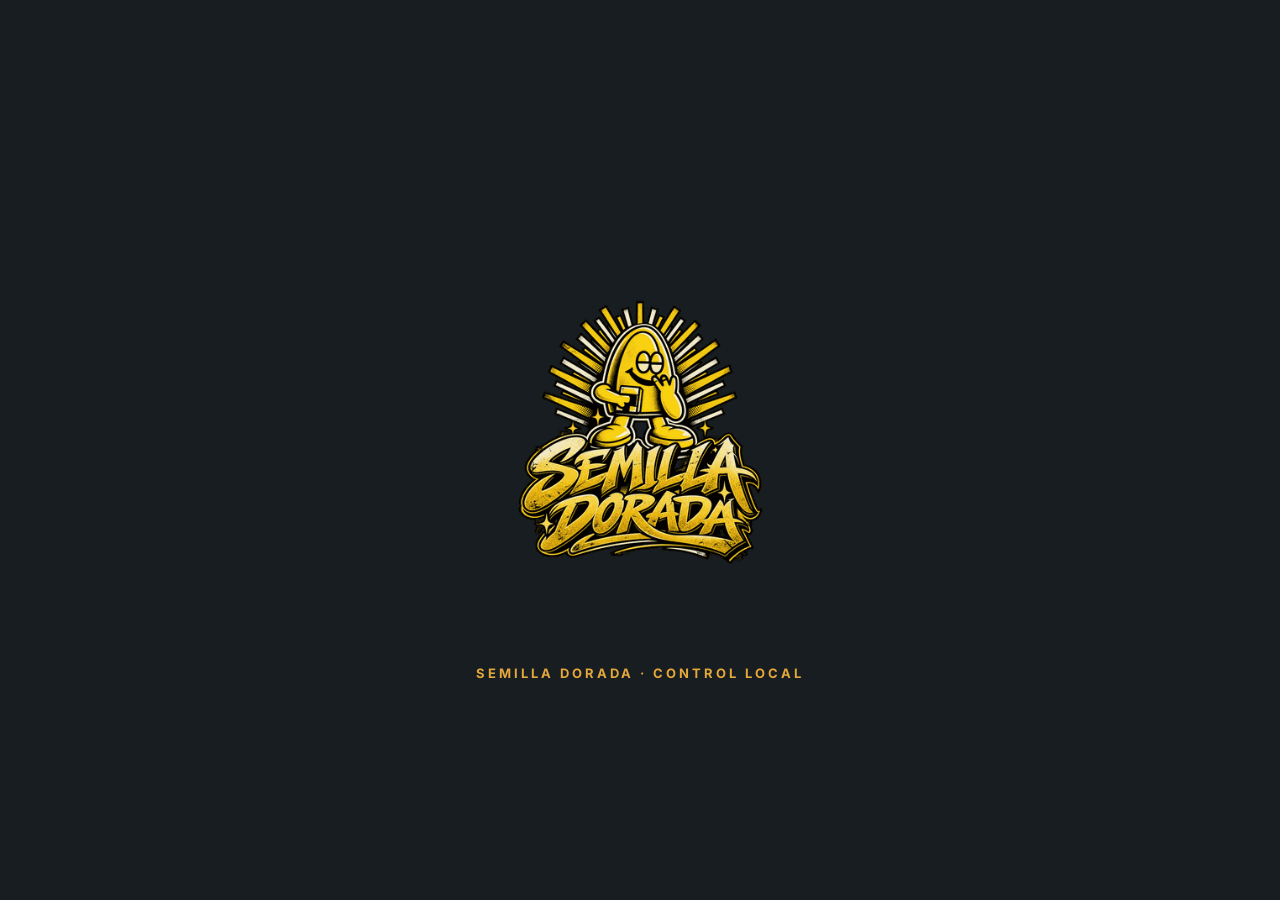
<file: index.html>
<!doctype html>
<html lang="es">
<head>
  <meta charset="utf-8">
  <meta name="viewport" content="width=device-width,initial-scale=1,viewport-fit=cover">
  <meta name="theme-color" content="#171d20">
  <meta http-equiv="Content-Security-Policy" content="default-src 'self'; script-src 'self'; style-src 'self'; style-src-attr 'none'; img-src 'self' data: blob:; font-src 'self'; connect-src 'self'; manifest-src 'self'; worker-src 'self'; object-src 'none'; base-uri 'self'; form-action 'self'">
  <meta name="description" content="Semilla Dorada: aplicación local preparada para trabajar sin conexión">
  <title>Semilla Dorada · Control local</title>
  <link rel="manifest" href="./manifest.json">
  <link rel="icon" href="./images/icon-maskable-512.png" type="image/png">
  <link rel="apple-touch-icon" href="./images/icon-maskable-512.png">
  <link rel="stylesheet" href="./css/styles.css">
  <link rel="stylesheet" href="./css/layout.css">
  <link rel="stylesheet" href="./css/forms.css">
  <link rel="stylesheet" href="./css/logistics-control.css">
</head>
<body>
  <section id="splash" class="screen splash" aria-label="Presentación Semilla Dorada">
    <img src="./images/icon-maskable-512.png" alt="Logo oficial de Semilla Dorada" class="splash-logo">
    <p class="splash-caption">SEMILLA DORADA · CONTROL LOCAL</p>
  </section>

  <section id="login-screen" class="screen login-screen" hidden>
    <div class="login-card">
      <img src="./images/logo-semilla-dorada.png" alt="Semilla Dorada" class="login-logo">
      <p class="eyebrow">ACCESO AL VENDEDOR</p>
      <h1>Bienvenido</h1>
      <p class="login-subtitle">Ingresa tus datos para continuar.</p>
      <form id="login-form" autocomplete="on">
        <label for="username">Nombre de usuario</label>
        <input id="username" name="username" autocomplete="username" required maxlength="80" placeholder="Ej. vendedor1">
        <label for="password">Contraseña</label>
        <input id="password" name="password" type="password" autocomplete="current-password" required maxlength="128" placeholder="Escribe tu contraseña">
        <button type="submit" id="login-button">Ingresar</button>
        <p id="login-error" class="login-error" role="alert" hidden>El nombre de usuario o la contraseña no son correctos.</p>
      </form>
      <p class="login-footnote">Acceso individual · Datos locales protegidos en este dispositivo · Sin sincronización automática.</p>
    </div>
  </section>

  <div id="app-shell" hidden>
    <header>
      <div class="header-logo"><img src="./images/logo-semilla-dorada.png" alt=""></div>
      <div class="brand">
        <b>SEMILLA DORADA</b>
        <small>CONTROL DE VENTAS · <span id="seller-name">vendedor</span></small>
      </div>
    </header>

    <nav id="main-nav" class="nav-menu" aria-label="Navegación principal">
      <div class="nav-heading">OPERACIONES</div>
      <button type="button" data-screen="home" class="nav-button active"><span class="nav-icon" data-lucide="layout-dashboard" aria-hidden="true"></span><span class="nav-label">Inicio</span></button>
      <button type="button" data-screen="sale" class="nav-button"><span class="nav-icon" data-lucide="receipt-text" aria-hidden="true"></span><span class="nav-label">Ventas a crédito</span></button>
      <button type="button" data-screen="cash-sale" class="nav-button"><span class="nav-icon" data-lucide="banknote" aria-hidden="true"></span><span class="nav-label">Ventas en efectivo</span></button>
      <button type="button" data-screen="stores" class="nav-button"><span class="nav-icon" data-lucide="store" aria-hidden="true"></span><span class="nav-label">Tiendas</span></button>
      <button type="button" data-screen="prices" class="nav-button"><span class="nav-icon" data-lucide="tags" aria-hidden="true"></span><span class="nav-label">Lista de precios</span></button>
      <button type="button" data-screen="history" class="nav-button"><span class="nav-icon" data-lucide="clipboard-list" aria-hidden="true"></span><span class="nav-label">Historial de ventas</span></button>
      <button type="button" data-screen="sales-archives" class="nav-button"><span class="nav-icon" data-lucide="archive" aria-hidden="true"></span><span class="nav-label">Ventas archivadas</span></button>
      <button type="button" data-screen="entries" class="nav-button"><span class="nav-icon" data-lucide="package-plus" aria-hidden="true"></span><span class="nav-label">Entrada de mercancía</span></button>
      <button type="button" data-screen="entry-history" class="nav-button"><span class="nav-icon" data-lucide="history" aria-hidden="true"></span><span class="nav-label">Historial de entradas</span></button>
      <button type="button" data-screen="commission" class="nav-button"><span class="nav-icon" data-lucide="calculator" aria-hidden="true"></span><span class="nav-label">Comisiones</span></button>
      <div class="nav-footnote"><span class="connection-dot"></span> SISTEMA LOCAL</div>
    </nav>

    <main id="screen-container">
      <p id="screen-loading" class="muted">Cargando aplicación…</p>
    </main>
    <button type="button" id="logout" class="logout-button" hidden>Cerrar sesión</button>
    <footer>Semilla Dorada · Control local</footer>
  </div>

  <script src="./js/loader.js"></script>
  <script src="./js/pwa.js"></script>



</body>
</html>
</file>
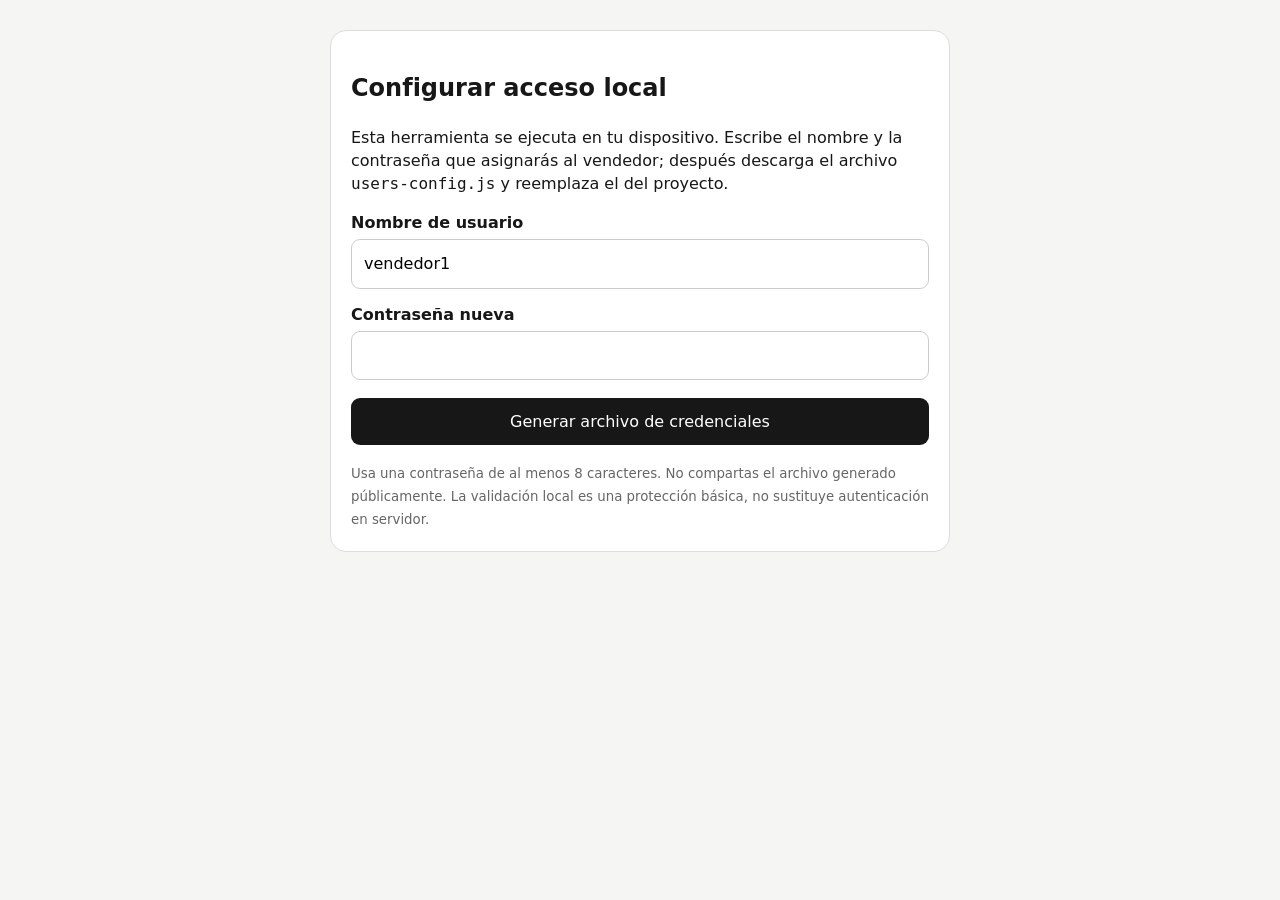
<file: herramientas/configurar-acceso.html>
<!doctype html>
<html lang="es"><head><meta charset="utf-8"><meta name="viewport" content="width=device-width,initial-scale=1">
<title>Configurar acceso local · Semilla Dorada</title>
<style>body{font:16px/1.45 system-ui,sans-serif;max-width:620px;margin:30px auto;padding:0 16px;color:#171717;background:#f5f5f3}section{background:white;border:1px solid #ddd;border-radius:16px;padding:20px}label{display:block;margin:14px 0 5px;font-weight:650}input{width:100%;box-sizing:border-box;padding:12px;border:1px solid #ccc;border-radius:9px;font:inherit}button{margin-top:18px;padding:12px;width:100%;background:#171717;color:white;border:0;border-radius:9px;font:inherit}small{color:#666}pre{white-space:pre-wrap;word-break:break-word;background:#eee;padding:12px;border-radius:8px}</style></head>
<body><section><h1>Configurar acceso local</h1><p>Esta herramienta se ejecuta en tu dispositivo. Escribe el nombre y la contraseña que asignarás al vendedor; después descarga el archivo <code>users-config.js</code> y reemplaza el del proyecto.</p>
<label for="username">Nombre de usuario</label><input id="username" maxlength="80" value="vendedor1" autocomplete="off">
<label for="password">Contraseña nueva</label><input id="password" type="password" minlength="8" maxlength="128" autocomplete="new-password">
<button id="generate">Generar archivo de credenciales</button><p id="status" role="status"></p><small>Usa una contraseña de al menos 8 caracteres. No compartas el archivo generado públicamente. La validación local es una protección básica, no sustituye autenticación en servidor.</small></section>
<script>
const enc=new TextEncoder();
function hex(b){return Array.from(new Uint8Array(b),x=>x.toString(16).padStart(2,"0")).join("")}
document.getElementById("generate").addEventListener("click",async()=>{
 const username=document.getElementById("username").value.trim(),password=document.getElementById("password").value,status=document.getElementById("status");
 if(!username||password.length<8){status.textContent="Escribe un usuario y una contraseña de al menos 8 caracteres.";return}
 try{
  const salt=crypto.getRandomValues(new Uint8Array(16)),iterations=180000;
  const key=await crypto.subtle.importKey("raw",enc.encode(password),"PBKDF2",false,["deriveBits"]);
  const bits=await crypto.subtle.deriveBits({name:"PBKDF2",salt,iterations,hash:"SHA-256"},key,256);
  const config=`// Credencial local generada para Semilla Dorada. Proteccion basica, no autenticacion robusta.\nwindow.SD_USERS = [{ username: ${JSON.stringify(username)}, salt: "${hex(salt)}", hash: "${hex(bits)}", iterations: ${iterations} }];\n`;
  const a=document.createElement("a");a.href=URL.createObjectURL(new Blob([config],{type:"text/javascript;charset=utf-8"}));a.download="users-config.js";a.click();setTimeout(()=>URL.revokeObjectURL(a.href),1000);
  status.textContent="Archivo users-config.js generado. Reemplaza el archivo del proyecto y vuelve a publicar.";
 }catch(e){status.textContent="Este navegador no permite generar el hash. Abre esta herramienta desde Chrome o Edge actualizado."}
});
</script></body></html>
</file>
<file: css/styles.css>
*{box-sizing:border-box}
:root{color-scheme:light;--ink:#171717;--muted:#686868;--line:#e5e5e5;--paper:#f5f5f3;--white:#fff;--gold:#f3c91d;--gold-dark:#b38b00;--red:#a7332a}
[hidden]{display:none!important}
body{margin:0;background:var(--paper);color:var(--ink);font:16px/1.45 system-ui,-apple-system,BlinkMacSystemFont,"Segoe UI",sans-serif}
.screen{min-height:100svh;min-height:100dvh}
.splash{display:flex;flex-direction:column;align-items:center;justify-content:center;background:#171717;color:#fff;padding:24px;animation:appear .35s ease-out}
.splash-logo{width:min(78vw,430px);max-height:62vh;object-fit:contain}
.splash-caption{font-size:13px;font-weight:850;letter-spacing:3px;color:#f3c91d;margin:16px 0 0}
.login-screen{display:flex;align-items:center;justify-content:center;padding:22px;background:radial-gradient(ellipse at top,#fff 0%,#f5f5f3 72%)}
.login-card{width:min(100%,420px);background:#fff;border:1px solid var(--line);border-radius:22px;padding:26px;box-shadow:0 12px 38px #0000000c}
.login-logo{display:block;width:130px;height:130px;object-fit:contain;margin:0 auto 12px}
.eyebrow{text-align:center;font-size:11px;font-weight:850;letter-spacing:1.7px;color:#766000;margin:0 0 7px}
.login-card h1{text-align:center;font-size:30px;line-height:1.1;margin:0}
.login-subtitle{text-align:center;color:var(--muted);margin:9px 0 22px}
label{display:block;font-weight:650;font-size:14px;margin:13px 0 6px}
input,select{display:block;width:100%;min-height:48px;border:1px solid #cfcfcf;border-radius:10px;padding:11px 12px;font:inherit;background:#fff;color:var(--ink)}
button{
  width:100%;
  min-height:48px;
  border:0;
  border-radius:10px;
  background: var(--ink);
  color:#fff;
  font:inherit;
  font-weight:750;
  padding:12px;
  margin-top:16px;
  cursor:pointer
}
button:focus-visible,input:focus-visible,select:focus-visible{outline:3px solid #b38b00;outline-offset:2px}
.login-error{color:#8b211c;background:#fff0ee;border:1px solid #e7c4c0;border-radius:9px;padding:10px 12px;font-size:13px}
.login-footnote{text-align:center;color:#777;font-size:11px;margin:18px 0 0}
header{display:flex;align-items:center;gap:10px;padding:12px max(16px,env(safe-area-inset-left));background:#171717;color:#fff;position:sticky;top:0;z-index:2}
.header-logo{
  width:44px;
  height:44px;
  flex:0 0 44px;
  background:#fff;
  border-radius:9px;
  overflow:hidden;
  display:grid;
  place-items:center}
.header-logo img{width:100%;height:100%;object-fit:contain}
.brand{display:flex;flex-direction:column;min-width:0}.brand small{color:#d0d0d0;font-size:12px}
.status{margin-left:auto;font-size:11px;border:1px solid #777;border-radius:20px;padding:5px 8px;white-space:nowrap}
main{max-width:680px;margin:auto;padding:16px}
.hero{padding:22px 4px 16px}.hero small{font-weight:800;letter-spacing:1.5px;color:#555}.hero h1{font-size:clamp(28px,7vw,40px);line-height:1.1;margin:8px 0}.hero p,.muted{color:var(--muted)}
.stats{display:grid;grid-template-columns:1fr 1fr;gap:10px;margin-bottom:14px}.stats article,.card{background:var(--white);border:1px solid var(--line);border-radius:16px;padding:16px}
.stats small{display:block;color:var(--muted);font-size:12px}.stats strong{display:block;font-size:clamp(20px,5vw,27px);margin-top:6px;overflow-wrap:anywhere}
.card{margin:12px 0}.card h2{font-size:19px;margin:0 0 8px}.card p{margin:8px 0 14px}.muted{font-size:13px}
.secondary{width:auto;min-height:40px;margin: 10px;padding:8px 10px;background:#e9e9e7;color:#171717;font-size:13px}
.danger{background:#fff;color:#8b211c;border:1px solid #d6b4b1}
.line{display:flex;justify-content:space-between;align-items:center;gap:10px;margin-bottom:12px}.line h2{margin:0}
.sale{display:flex;justify-content:space-between;align-items:center;gap:12px;padding:12px 0;border-bottom:1px solid var(--line)}.sale:last-child{border-bottom:0}
.sale div{min-width:0}.sale b,.sale small{display:block;overflow-wrap:anywhere}.sale small{font-size:12px;color:var(--muted);margin-top:3px}.sale>strong{white-space:nowrap}
.notice{background:#efefec;padding:11px;border-radius:9px;font-size:13px}.warning{background:#fff3df;border-left:4px solid #9a6518;padding:10px 12px;border-radius:4px;font-size:13px}
.logout-button{
  background:#fff;
  color:#333;
  border:1px solid #ccc;
  margin:8px 0 24px
}
footer{text-align:center;color:#777;font-size:12px;padding:18px 12px 30px}
@keyframes appear{from{opacity:.5;transform:scale(.985)}to{opacity:1;transform:scale(1)}}
@media(max-width:370px){.login-card{padding:20px}.login-logo{width:110px;height:110px}header{gap:8px;padding:10px}.status{font-size:10px;padding:4px 6px}.stats{gap:7px}.stats article{padding:12px}.card{padding:13px}.line{align-items:flex-start;flex-direction:column}.secondary{width:100%}}
@media(prefers-reduced-motion:reduce){*,*::before,*::after{animation-duration:.01ms!important;transition-duration:.01ms!important}}
textarea{display:block;width:100%;min-height:86px;border:1px solid #cfcfcf;border-radius:10px;padding:11px 12px;font:inherit;background:#fff;color:var(--ink);resize:vertical}
.nav-menu{display:grid;grid-template-columns:repeat(4,minmax(0,1fr));gap:6px;max-width:720px;margin:12px auto 0;padding:0 12px}
.nav-button{margin:0;min-height:42px;padding:8px 5px;border:1px solid #ddd;background:#fff;color:#333;font-size:12px}
.nav-button.active{background:red;color:#fff;border-color:red}
.menu-grid{display:grid;grid-template-columns:1fr;gap:10px;margin:12px 0}
.menu-card{display:grid;grid-template-columns:48px 1fr;grid-template-rows:auto auto;column-gap:12px;text-align:left;align-items:center;margin:0;background:#fff;color:#171717;border:1px solid var(--line);box-shadow:0 3px 12px #00000006}
.menu-icon{grid-row:1/3;display:grid;place-items:center;width:44px;height:44px;border-radius:12px;background:#f2f3ef;font-size:23px}
.menu-card b{font-size:16px}.menu-card small{color:var(--muted);font-size:12px;font-weight:400}
.product-table-wrap{overflow-x:auto;margin:8px 0 16px}
.product-table{width:100%;border-collapse:collapse;table-layout:fixed;font-size:14px}
.product-table th{text-align:left;color:#555;font-size:12px;padding:9px 5px;border-bottom:2px solid #ddd}
.product-table th:nth-child(1){width:38%}.product-table th:nth-child(2){width:24%}.product-table th:nth-child(3){width:38%;text-align:right}
.product-table td{padding:8px 5px;border-bottom:1px solid #ececea;vertical-align:middle;overflow-wrap:anywhere}
.product-table td:last-child{text-align:right;white-space:nowrap;font-weight:700;font-size:13px}
.quantity-input{min-height:40px;padding:6px 8px;text-align:center;border-radius:8px;font-size:16px}
.total-box{background:#f1f3ee;border:1px solid #e0e4dc;border-radius:14px;padding:15px;margin:16px 0}
.total-box>div{display:flex;justify-content:space-between;align-items:center;gap:12px}.total-box span{color:#52634d}.total-box strong{font-size:19px}.total-box .grand-total{border-top:1px solid #d7ddcf;margin-top:12px;padding-top:12px}.grand-total strong{font-size:24px}
.date-line{margin:18px 0 14px;padding:10px 0;border-bottom:1px solid var(--line);font-size:13px}
.store-row{padding:13px 0;border-bottom:1px solid var(--line);display:flex;align-items:flex-start;justify-content:space-between;gap:10px}.store-row:last-child{border-bottom:0}.store-row>div:first-child{min-width:0}.store-row b,.store-row small{display:block;overflow-wrap:anywhere}.store-row small{font-size:12px;color:var(--muted);margin-top:5px}.row-actions{display:flex;flex-direction:column;gap:5px;min-width:84px}.row-actions button{margin:0;min-height:36px;padding:6px 8px;font-size:12px}.small-button{width:auto!important}.prices-list{display:grid;gap:0}.price-row{display:grid;grid-template-columns:minmax(0,1fr) minmax(130px,45%);gap:12px;align-items:center;padding:11px 0;border-bottom:1px solid var(--line)}.price-row label{margin:0;font-size:15px}.price-input-wrap{display:flex;align-items:center;gap:5px}.price-input-wrap span{color:var(--muted)}.price-input-wrap input{min-height:42px;padding:8px;text-align:right}.history-detail{padding:0 0 12px;border-bottom:1px solid var(--line);margin-top:-3px!important}
@media(min-width:560px){.menu-grid{grid-template-columns:repeat(2,minmax(0,1fr))}.menu-card{min-height:100px}}
@media(max-width:380px){.nav-menu{gap:4px;padding:0 7px}.nav-button{font-size:11px;padding:6px 2px}.product-table{font-size:12px}.product-table th:nth-child(1){width:34%}.product-table th:nth-child(2){width:25%}.product-table th:nth-child(3){width:41%}.product-table td:last-child{font-size:12px}.price-row{grid-template-columns:minmax(0,1fr) minmax(112px,48%);gap:7px}.store-row{flex-direction:column}.row-actions{flex-direction:row;width:100%}.row-actions button{flex:1}}

/* Separar los botones de la nota de venta */
/* Separación y distribución de los botones de la nota de venta */
#sale-form  {
  display: flex;
  flex-direction: column;
  gap: 12px;
}

/* Botón de guardar nota */
#sale-form button[type="submit"] {
  background-color: #218838;
  color: #fff;
  margin: 0;
  padding: 12px 18px;
  border: none;
  border-radius: 8px;
  font-weight: 600;
  cursor: pointer;
  transition: background-color 0.2s ease, transform 0.2s ease;
}

/* Efecto al pasar el cursor */
#sale-form button[type="submit"]:hover {
  background-color: #19692c;
}

/* Botón cancelar */
#cancel-sale {
  background-color: #dc3545;
  color: #fff;
  margin: 0;
  padding: 12px 18px;
  border: none;
  border-radius: 8px;
  font-weight: 600;
  cursor: pointer;
  transition: background-color 0.2s ease, transform 0.2s ease;
}

#cancel-sale:hover {
  background-color: #b02a37;
}

/* Efecto al presionar */
#sale-form button:active,
#cancel-sale:active {
  transform: scale(0.98);
}
/* Separar los botones de la nota de venta en efectivo */
#cash-sale-form{
  display: flex;
  flex-direction: column;
  gap: 12px;
}

#cash-sale-form button[type="submit"] {
  background-color: #218838;
  color: #fff;
  margin: 0;
  padding: 12px 18px;
  border: none;
  border-radius: 8px;
  font-weight: 600;
  cursor: pointer;
  transition: background-color 0.2s ease, transform 0.2s ease;
}
#cash-sale-form button[type="submit"]:hover {
  background-color: #19692c;
}
#cash-cancel-sale {
  background-color: #dc3545;
  color: #fff;
  margin: 0;
  padding: 12px 18px;
  border: none;
  border-radius: 8px;
  font-weight: 600;
  cursor: pointer;
  transition: background-color 0.2s ease, transform 0.2s ease;
}
#cash-cancel-sale:hover{
  background-color: #b02a37;
}
/* Efecto al presionar */
#cash-sale-form button:active,
#cash-cancel-sale:active {
  transform: scale(0.98);
}
/* Separar los botones de la nota de entrega de mercancia */
#entry-form{
  display: flex;
  flex-direction: column;
  gap: 12px;
}

#entry-form button[type="submit"] {
  background-color: #218838;
  color: #fff;
  margin: 0;
  padding: 12px 18px;
  border: none;
  border-radius: 8px;
  font-weight: 600;
  cursor: pointer;
  transition: background-color 0.2s ease, transform 0.2s ease;
}
#entry-form button[type="submit"]:hover {
  background-color: #19692c;
}
#entry-clear {
  background-color: #dc3545;
  color: #fff;
  margin: 0;
  padding: 12px 18px;
  border: none;
  border-radius: 8px;
  font-weight: 600;
  cursor: pointer;
  transition: background-color 0.2s ease, transform 0.2s ease;
}
#entry-clear:hover{
  background-color: #b02a37;
}
/* Efecto al presionar */
#entry-form button:active,
#entry-clear:active {
  transform: scale(0.98);
}

/* =========================================================
   RESPONSIVE BASE — Semilla Dorada
   Se conserva el tema base; Logistics Control lo tematiza.
   ========================================================= */
html { -webkit-text-size-adjust: 100%; text-size-adjust: 100%; }
body { min-width: 320px; overflow-x: hidden; }
img, svg, video, canvas { max-width: 100%; }
input, select, textarea, button { max-width: 100%; }
input, select, textarea { min-width: 0; }
button { overflow-wrap: anywhere; }
main, header, footer, section, article, form { min-width: 0; }
.card, .stats article, .menu-card { min-width: 0; }
.card, .stats article { overflow-wrap: anywhere; }
.product-table-wrap { max-width: 100%; overflow-x: auto; overscroll-behavior-inline: contain; -webkit-overflow-scrolling: touch; }
.product-table { min-width: 420px; }
.price-row { min-width: 0; }
.price-row > *, .price-input-wrap > * { min-width: 0; }
.total-box > div { min-width: 0; }
.total-box strong { overflow-wrap: anywhere; }
.sale, .store-row, .home-recent-sale { min-width: 0; }
.sale > strong, .home-recent-total { flex: 0 0 auto; }
#sale-form, #cash-sale-form, #entry-form { min-width: 0; }
#sale-form > *, #cash-sale-form > *, #entry-form > * { min-width: 0; }

@media (max-width: 560px) {
  .login-screen { padding: max(14px, env(safe-area-inset-top)) 14px max(14px, env(safe-area-inset-bottom)); }
  .login-card { width: 100%; max-width: 420px; padding: clamp(18px, 5vw, 26px); }
  .login-card h1 { font-size: clamp(25px, 7vw, 30px); }
  .login-logo { width: clamp(96px, 27vw, 125px); height: auto; aspect-ratio: 1; }
  header { min-width: 0; }
  .brand { flex: 1 1 auto; }
  .brand b, .brand strong { overflow-wrap: anywhere; }
  .status { flex: 0 0 auto; }
  main { width: 100%; padding: 12px; }
  .stats { grid-template-columns: repeat(2, minmax(0, 1fr)); }
  .stats article { padding: 12px; }
  .stats strong { font-size: clamp(18px, 6vw, 25px); }
  .card { padding: 13px; }
  .line { flex-wrap: wrap; }
  .sale { align-items: flex-start; }
  .price-row { grid-template-columns: minmax(0, 1fr) minmax(100px, 42%); gap: 8px; }
  .cash-other-fields { grid-template-columns: minmax(0, 1fr); }
  .backup-actions { flex-direction: column; }
  .backup-actions button { width: 100%; }
  .app-banner { left: 8px; right: 8px; padding: 10px; gap: 8px; }
}

@media (max-width: 380px) {
  .stats { grid-template-columns: minmax(0, 1fr); }
  .status { max-width: 112px; overflow: hidden; text-overflow: ellipsis; }
  .product-table { min-width: 390px; }
  .price-row { grid-template-columns: minmax(0, 1fr) minmax(92px, 40%); }
  .row-actions { min-width: 0; }
}

@media (orientation: landscape) and (max-height: 500px) {
  .login-screen { align-items: flex-start; }
  .login-card { margin: 8px auto; }
  .splash-logo { max-height: 48vh; }
}

/* PERMISOS DE TIENDA */
.store-permissions {
  display: grid;
  gap: 12px;
  margin: 20px 0;
}

.permission-item {
  position: relative;
  display: flex;
  align-items: center;
  justify-content: space-between;
  gap: 18px;
  min-height: 76px;
  padding: 15px 18px;
  border: 1px solid var(--border);
  border-radius: 12px;
  background: var(--surface);
  cursor: pointer;
  transition: border-color .2s ease, background .2s ease;
}

.permission-item:hover {
  border-color: var(--accent);
}

.permission-info {
  display: flex;
  flex-direction: column;
  gap: 5px;
  flex: 1;
}

.permission-info strong {
  color: var(--text);
  font-size: 14px;
  font-weight: 700;
}

.permission-info small {
  color: var(--muted);
  font-size: 12px;
  line-height: 1.5;
}

/* Ocultar checkbox nativo */
.permission-switch {
  position: absolute;
  opacity: 0;
  width: 1px;
  height: 1px;
}

/* Interruptor */
.permission-slider {
  position: relative;
  flex: 0 0 46px;
  width: 46px;
  height: 26px;
  border-radius: 30px;
  background: #687477;
  transition: background .2s ease;
}

.permission-slider::before {
  content: "";
  position: absolute;
  top: 3px;
  left: 3px;
  width: 20px;
  height: 20px;
  border-radius: 50%;
  background: #fff;
  transition: transform .2s ease;
  box-shadow: 0 1px 3px rgba(0,0,0,.2);
}

/* Activado */
.permission-switch:checked + .permission-slider {
  background: var(--accent);
}

.permission-switch:checked + .permission-slider::before {
  transform: translateX(20px);
}

/* Accesibilidad */
.permission-switch:focus-visible + .permission-slider {
  outline: 2px solid var(--accent);
  outline-offset: 4px;
}

.permission-switch:disabled + .permission-slider {
  opacity: .5;
  cursor: not-allowed;
}

@media (max-width: 480px) {
  .permission-item {
    padding: 13px;
    min-height: 72px;
  }

  .permission-info small {
    max-width: 230px;
  }
}
</file>
<file: css/layout.css>
/* Navegación compartida y disposición general de las pantallas. */
#app-shell.home-active #main-nav { display: none; }
#screen-container { max-width: 680px; margin: auto; padding: 16px; }
#screen-container > .view-screen { display: block; }
#screen-container > .view-screen[hidden] { display: none !important; }
footer { max-width: 680px; margin: 0 auto; padding: 16px; text-align: center; color: #686868; font-size: 12px; }
</file>
<file: css/forms.css>
/* Mejoras específicas para captura de cantidades y formularios. */
.quantity-input { text-align: center; padding-left: 0; padding-right: 0; }

#entry-product-rows input { width: 88px; max-width: 100%; }
#commission-product-rows td:not(:first-child) { text-align: center; }
#entries-list .sale { margin: 12px 0; }

/* Diseño compacto y legible para el cierre de comisiones */
#screen-commission .commission-table {
  width: 100%;
  border-collapse: collapse;
  table-layout: auto;
}

#screen-commission .commission-table th,
#screen-commission .commission-table td {
  padding: 8px 5px;
  font-size: 12px;
  vertical-align: middle;
  overflow-wrap: normal;
  word-break: normal;
}

#screen-commission .commission-table th {
  text-align: left;
  white-space: normal;
}

#screen-commission .commission-table td:nth-child(7) {
  white-space: nowrap;
  min-width: 90px;
}

#screen-commission .commission-table td:nth-child(8) {
  min-width: 170px;
}

#screen-commission .commission-table input {
  width: 100%;
  min-width: 0;
  box-sizing: border-box;
  padding: 7px 5px;
  font-size: 12px;
}

/* Celular y tablet: cada producto se presenta como tarjeta */
@media (max-width: 700px) {
  #screen-container {
    padding: 8px;
  }

  #screen-commission .card {
    padding: 12px;
  }

  #screen-commission .product-table-wrap {
    overflow: visible;
  }

  #screen-commission .commission-table,
  #screen-commission .commission-table tbody {
    display: block;
    width: 100%;
  }

  #screen-commission .commission-table thead {
    display: none;
  }

  #screen-commission .commission-table tbody tr {
    display: block;
    width: 100%;
    box-sizing: border-box;
    margin-bottom: 12px;
    padding: 10px;
    border: 1px solid #ddd;
    border-radius: 10px;
  }

  #screen-commission .commission-table tbody td {
    display: grid;
    grid-template-columns: minmax(115px, 40%) minmax(0, 1fr);
    gap: 8px;
    align-items: center;
    width: 100%;
    box-sizing: border-box;
    padding: 7px 0;
    border: 0;
    text-align: left !important;
    overflow-wrap: normal;
    word-break: normal;
  }

  #screen-commission .commission-table tbody td:first-child {
    display: block;
    font-weight: 700;
    font-size: 15px;
    padding-bottom: 8px;
    border-bottom: 1px solid #eee;
    margin-bottom: 5px;
  }

  #screen-commission .commission-table tbody td:not(:first-child)::before {
    content: attr(data-label);
    display: block;
    font-size: 11px;
    line-height: 1.3;
    color: #666;
    font-weight: 600;
    overflow-wrap: normal;
    word-break: normal;
  }

  #screen-commission .commission-table td:nth-child(7),
  #screen-commission .commission-table td:nth-child(8) {
    min-width: 0;
    white-space: normal;
  }

  #screen-commission .commission-table input {
    width: 100%;
    min-width: 0;
    max-width: 100%;
    box-sizing: border-box;
  }

  #screen-commission .commission-table td[data-label="Motivo del faltante"] {
    grid-template-columns: 1fr;
  }

  #screen-commission .commission-table td[data-label="Motivo del faltante"] input {
    min-height: 40px;
  }

  #screen-commission .stats {
    grid-template-columns: repeat(2, minmax(0, 1fr));
    gap: 8px;
  }

  #screen-commission .stats article {
    min-width: 0;
    padding: 10px;
  }

  #screen-commission .stats strong {
    overflow-wrap: anywhere;
  }

  #screen-entries .product-table-wrap {
    overflow-x: visible;
  }

  #screen-entries .product-table {
    width: 100%;
  }
}
</file>
<file: css/logistics-control.css>
/* SEMILLA DORADA · LOGISTICS CONTROL
   Tema visual responsive, tipografías e iconografía locales. */
@font-face{font-family:"Roboto Condensed";src:url("../assets/fonts/RobotoCondensed-Regular.woff") format("woff");font-weight:400;font-display:swap}
@font-face{font-family:"Roboto Condensed";src:url("../assets/fonts/RobotoCondensed-Medium.woff") format("woff");font-weight:500;font-display:swap}
@font-face{font-family:"Roboto Condensed";src:url("../assets/fonts/RobotoCondensed-Bold.woff") format("woff");font-weight:700;font-display:swap}
@font-face{font-family:"Inter";src:url("../assets/fonts/Inter-Regular.woff") format("woff");font-weight:400;font-display:swap}
@font-face{font-family:"Inter";src:url("../assets/fonts/Inter-Medium.woff") format("woff");font-weight:500;font-display:swap}
@font-face{font-family:"Inter";src:url("../assets/fonts/Inter-SemiBold.woff") format("woff");font-weight:600;font-display:swap}
@font-face{font-family:"Inter";src:url("../assets/fonts/Inter-Bold.woff") format("woff");font-weight:700;font-display:swap}
:root{
 --ink:#354247;--muted:#9ba7a9;--line:#354247;--paper:#171d20;--white:#252e32;
 --gold:#e5a83a;--gold-dark:#bd8121;--red:#d36c58;
 --lc-bg:#171d20;--lc-panel:#20292d;--lc-panel-2:#283338;--lc-border:#39464b;
 --lc-text:#eef1ec;--lc-muted:#b8c2bf;--lc-accent:#e5a83a;--lc-green:#8eaa8c;
 --font-heading:"Roboto Condensed","Arial Narrow",sans-serif;--font-body:"Inter",system-ui,sans-serif;
}
html{background:var(--lc-bg);scroll-behavior:smooth}
body{background:var(--lc-bg);color:var(--lc-text);font-family:var(--font-body);font-size:14px}
#app-shell:not([hidden]){min-height:100dvh;display:grid;grid-template-columns:248px minmax(0,1fr);grid-template-rows:76px minmax(0,1fr) auto auto;grid-template-areas:"header header" "nav main" "nav logout" "nav footer";background:var(--lc-bg)}
#app-shell>header{grid-area:header;position:sticky;top:0;z-index:30;height:76px;padding:12px 28px;background:#20292d;border-bottom:1px solid var(--lc-border);display:flex;gap:14px}
.header-logo{width:46px;height:46px;border-radius:8px;background:#20292d}
.brand b{font-family:var(--font-heading);font-size:23px;letter-spacing:1.1px;line-height:1;color:#f2f0e7}
.brand small{font-family:var(--font-body);font-size:10px;letter-spacing:1.2px;color:#aab5b2;text-transform:uppercase}
#main-nav{grid-area:nav;position:sticky;top:76px;height:calc(100dvh - 76px);align-self:start;overflow-y:auto;display:flex;flex-direction:column;align-items:stretch;gap:5px;max-width:none;width:auto;margin:0;padding:22px 14px 18px;background:#1c2529;border-right:1px solid var(--lc-border)}
#app-shell.home-active #main-nav{display:flex!important}
.nav-heading{padding:4px 12px 12px;color:#7f8d90;font-size:10px;font-weight:700;letter-spacing:1.5px}
.nav-button{display:flex;align-items:center;justify-content:flex-start;gap:12px;width:100%;min-height:46px;margin:0;padding:9px 12px;border:1px solid transparent;border-radius:7px;background:transparent;color:#bac4c3;font-family:var(--font-body);font-size:12px;font-weight:500;text-align:left;transition:background .18s,border-color .18s,color .18s}
.nav-button:hover{background:#29353a;color:#fff}
.nav-button.active{background:#3a3325;border-color:#5b4a2b;color:#f2bd58}
.nav-icon{display:grid;place-items:center;width:20px;height:20px;flex:0 0 20px}
.nav-icon svg,.menu-icon svg{width:20px;height:20px}
.nav-label{line-height:1.25}
.nav-footnote{margin-top:auto;padding:18px 12px 4px;border-top:1px solid var(--lc-border);color:#8b999b;font-size:9px;font-weight:700;letter-spacing:1.2px}
.connection-dot{display:inline-block;width:7px;height:7px;margin-right:7px;border-radius:50%;background:#8eaa8c;box-shadow:0 0 0 3px #8eaa8c22}
#screen-container{grid-area:main;width:100%;max-width:none;min-width:0;margin:0;padding:30px clamp(20px,3vw,48px) 36px}
#screen-container>.view-screen{max-width:1320px;margin:0 auto}
#app-shell>footer{grid-area:footer;max-width:none;margin:0;padding:14px 28px 18px;text-align:left;border-top:1px solid var(--lc-border);color:#78868a;font-size:10px;letter-spacing:.4px}
#logout{grid-area:logout;justify-self:start;margin:0 28px 16px}
.hero{padding:4px 0 24px}
.hero small,.eyebrow{font-size:10px;font-weight:700;letter-spacing:1.7px;color:var(--lc-accent)}
.hero h1,.card h2,.login-card h1{font-family:var(--font-heading);font-weight:700;letter-spacing:.2px;color:var(--lc-text)}
.hero h1{font-size:clamp(34px,4vw,52px);line-height:1;margin:9px 0 8px}
.hero p,.muted{color:var(--lc-muted)}
.card,.stats article{background:var(--lc-panel);border:1px solid var(--lc-border);border-radius:9px;box-shadow:0 8px 24px #00000012}
.card{padding:20px;margin:14px 0}
.card h2{font-size:23px;margin:0 0 12px}
.stats{gap:14px}
.stats article{padding:18px}
.stats small{color:#9eacab;font-size:11px;text-transform:uppercase;letter-spacing:.7px}
.stats strong{font-family:var(--font-heading);font-size:34px;color:#f2bd58;font-variant-numeric:tabular-nums}
.menu-grid{grid-template-columns:repeat(2,minmax(0,1fr));gap:12px;margin:12px 0 22px}
.menu-card{grid-template-columns:52px minmax(0,1fr);min-height:108px;padding:17px;margin:0;background:var(--lc-panel);color:var(--lc-text);border:1px solid var(--lc-border);border-radius:8px;box-shadow:none;transition:transform .16s,border-color .16s,background .16s}
.menu-card:hover{transform:translateY(-2px);background:#2a363a;border-color:#667477}
.menu-icon{width:46px;height:46px;border-radius:7px;background:#3a3325;color:#e9b34f}
.menu-card b{font-family:var(--font-heading);font-size:20px;font-weight:700;letter-spacing:.2px}
.menu-card small{color:#9eacab;font-size:11px;line-height:1.4}
button{font-family:var(--font-body)}
button:focus-visible,input:focus-visible,select:focus-visible,textarea:focus-visible{outline:3px solid #e5a83a;outline-offset:2px}
input,select,textarea{background:#192226;color:#eef1ec;border-color:#46555a;border-radius:7px}
input::placeholder,textarea::placeholder{color:#7f8d90}
label{color:#cbd2ce}
.secondary{background:#354247;color:#e9efeb;border:1px solid #4b5a5e;border-radius:6px}
.danger{background:#392724;color:#f1b1a3;border-color:#71483f}
.notice{background:#29363a;color:#d8e0db;border:1px solid #435257}
.warning{background:#382f21;color:#f3d29b;border-color:#b17d35}
.total-box{background:#28352f;border:1px solid #526c5c;color:#eff3e9}
.total-box span{color:#a9c2ad}
.product-table th{color:#bdc7c3;border-color:#46545a}
.product-table td{border-color:#354247}
.product-table input{background:#192226}
.sale,.store-row{border-color:#39464b}
.date-line{border-color:#39464b}
.price-row{border-color:#39464b}
.menu-card .menu-icon{grid-row:1/3}
.logout-button{background:#263237;color:#d9e1dc;border-color:#47565a}
.login-screen{background:radial-gradient(ellipse at top,#2d3a3e 0%,#171d20 72%)}
.login-card{background:#222d31;border-color:#405055;color:#eef1ec;border-radius:9px}
.login-card h1{font-size:36px}
.login-subtitle,.login-footnote{color:#aab5b2}
.login-card input{background:#172125;color:#fff;border-color:#536267}
.login-card button{background:#e5a83a;color:#202528}
.splash{background:#171d20}
.splash-caption{color:#e5a83a}
#screen-container .view-screen[hidden]{display:none!important}
@media(min-width:1500px){#screen-container{padding-left:56px;padding-right:56px}.menu-grid{grid-template-columns:repeat(3,minmax(0,1fr))}}
@media(min-width:701px) and (max-width:1050px){
 #app-shell:not([hidden]){grid-template-columns:76px minmax(0,1fr)}
 #main-nav{padding:18px 9px}
 .nav-heading,.nav-label,.nav-footnote{display:none}
 .nav-button{justify-content:center;padding:10px 4px}
 .nav-icon{width:24px;height:24px}
 #screen-container{padding:24px 20px}
 .menu-grid{grid-template-columns:repeat(2,minmax(0,1fr))}
}
@media(max-width:700px){
 #app-shell:not([hidden]){display:flex;flex-direction:column;min-height:100dvh;padding-bottom:calc(66px + env(safe-area-inset-bottom))}
 #app-shell>header{height:62px;min-height:62px;padding:8px 14px;position:sticky;top:0}
 .header-logo{width:40px;height:40px;flex-basis:40px}
 .brand b{font-size:20px}
 .brand small{font-size:9px}
 #main-nav{position:fixed;z-index:50;left:0;right:0;bottom:0;top:auto;width:100%;height:calc(64px + env(safe-area-inset-bottom));padding:6px 5px calc(6px + env(safe-area-inset-bottom));margin:0;border-right:0;border-top:1px solid var(--lc-border);background:#20292d;display:flex!important;flex-direction:row;align-items:stretch;justify-content:flex-start;overflow-x:auto;overflow-y:hidden;gap:3px;scrollbar-width:none}
 #main-nav::-webkit-scrollbar{display:none}
 .nav-heading,.nav-footnote{display:none}
 .nav-button{flex:0 0 68px;width:68px;min-width:68px;min-height:50px;height:50px;display:flex;flex-direction:column;justify-content:center;gap:3px;padding:4px 2px;border-radius:5px;font-size:9px;text-align:center;white-space:normal}
 .nav-icon{width:19px;height:19px;flex:0 0 19px}
 .nav-icon svg{width:18px;height:18px}
 .nav-label{font-size:9px;line-height:1.1}
 #screen-container{padding:17px 13px 25px}
 #app-shell>footer{padding:12px 14px 18px;text-align:center}
 #logout{margin:0 14px 12px}
 .hero{padding:2px 0 17px}
 .hero h1{font-size:35px}
 .menu-grid{grid-template-columns:1fr;gap:9px}
 .menu-card{min-height:82px;padding:12px;grid-template-columns:44px minmax(0,1fr)}
 .menu-icon{width:40px;height:40px}
 .menu-card b{font-size:19px}
 .stats{gap:8px}
 .stats article{padding:12px}
 .stats strong{font-size:29px}
 .card{padding:14px;border-radius:8px}
 .line{align-items:flex-start}
}
@media(max-width:380px){
 #screen-container{padding-left:10px;padding-right:10px}
 .nav-button{flex-basis:63px;min-width:63px;width:63px}
 .nav-label{font-size:8px}
 .hero h1{font-size:31px}
 .menu-card{grid-template-columns:40px minmax(0,1fr);padding:10px}
}
@media(prefers-reduced-motion:reduce){html{scroll-behavior:auto}*,*::before,*::after{transition:none!important;animation:none!important}}

/* Legibilidad, acciones y diálogos uniformes. */
.muted,.hero p,.stats small,.menu-card small,.login-subtitle,.login-footnote{color:#b8c2bf}
.stats{grid-template-columns:repeat(auto-fit,minmax(min(100%,190px),1fr))}
.stats strong{overflow-wrap:anywhere}
button:not(.nav-button):not(.menu-card):hover{filter:brightness(1.08)}
button:disabled{opacity:.58;cursor:wait}
.confirm-dialog{width:min(92vw,520px);max-height:min(84vh,680px);padding:24px;border:1px solid #56666b;border-radius:12px;background:#222d31;color:#eef1ec;box-shadow:0 24px 80px #0009}
.confirm-dialog::backdrop{background:#071014b8;backdrop-filter:blur(2px)}
.confirm-dialog h2{margin:0 0 10px;font-family:var(--font-heading);font-size:26px}
.confirm-dialog p{margin:0;color:#c1cbc8;line-height:1.6;white-space:pre-line}
.confirm-dialog-actions{display:flex;justify-content:flex-end;gap:10px;margin-top:22px}
.confirm-dialog-actions button{width:auto;min-width:116px;margin:0}
.confirm-dialog-actions .primary-action{background:#e5a83a;color:#202528}
.confirm-dialog .secret-input{margin:18px 0 4px;background:#172125;color:#fff;border-color:#536267}
.login-help{font-size:12px;line-height:1.45;margin:8px 0 14px}
.confirm-dialog-actions .danger{background:#7c3930;color:#fff}
.confirm-dialog :focus-visible{outline:3px solid #f2bd58;outline-offset:3px}
@media(max-width:520px){.confirm-dialog{padding:18px}.confirm-dialog-actions{flex-direction:column-reverse}.confirm-dialog-actions button{width:100%}}


/* Nota y lista de precios en efectivo */
.cash-other-fields {
  display: grid;
  grid-template-columns: minmax(0, 1fr) minmax(130px, 180px);
  gap: 10px;
  align-items: center;
  width: 100%;
}
.cash-other-fields > input[type="text"] {
  min-width: 0;
  width: 100%;
}
.cash-other-fields .price-input-wrap {
  width: 100%;
}
.cash-other-row {
  align-items: center;
}
@media (max-width: 560px) {
  .cash-other-fields {
    grid-template-columns: 1fr;
  }
}


/* Inicio: notas recientes de ambas modalidades */
.home-recent-sales {
  display: grid;
  gap: 10px;
}
.home-recent-sale {
  display: flex;
  align-items: center;
  justify-content: space-between;
  gap: 14px;
  padding: 12px 14px;
  border: 1px solid var(--line, #dedbd2);
  border-radius: 12px;
  background: var(--surface, #fff);
}
.home-recent-sale > div {
  display: grid;
  gap: 4px;
  min-width: 0;
}
.home-recent-sale strong {
  overflow-wrap: anywhere;
}
.home-recent-sale small {
  color: var(--muted, #777);
}
.home-recent-total {
  white-space: nowrap;
  font-variant-numeric: tabular-nums;
}
@media (max-width: 560px) {
  .home-recent-sale {
    align-items: flex-start;
    padding: 10px;
  }
  .home-recent-total {
    font-size: .95rem;
  }
}

/* Avisos de la app (actualización, datos cambiados) */
.app-banner{position:fixed;left:12px;right:12px;bottom:calc(12px + env(safe-area-inset-bottom,0px));z-index:50;display:flex;align-items:center;gap:12px;flex-wrap:wrap;padding:12px 14px;background:#283338;color:#eef1ec;border:1px solid #e5a83a;border-radius:9px;box-shadow:0 8px 24px #0006;font-size:13px}
.app-banner span{flex:1 1 220px}
.app-banner button{margin:0;padding:8px 14px;min-height:36px;background:#e5a83a;color:#202528;border:0;border-radius:6px;font-weight:600}
.app-banner .app-banner-close{background:transparent;color:#bac4c3;padding:4px 10px;font-size:18px}
/* Respaldo de datos */
.backup-actions{display:flex;gap:10px;flex-wrap:wrap;margin-top:14px}
.backup-actions button{flex:1 1 200px;margin:0}
.backup-alert{padding:10px 12px;border:1px solid #e5a83a;border-radius:7px;background:#e5a83a1f;color:#f2c776;font-size:13px}
.backup-notice{margin-top:12px;font-size:13px;color:#8eaa8c}
.backup-notice.backup-error{color:#d36c58}

/* =========================================================
   RESPONSIVE REFINEMENT — LOGISTICS CONTROL
   Cargar después de styles.css. Ajustes sin tocar la lógica JS.
   ========================================================= */
#app-shell:not([hidden]) { min-width: 0; width: 100%; }
#app-shell > header, #main-nav, #screen-container, #app-shell > footer { min-width: 0; }
#screen-container { overflow-x: clip; }
#screen-container > .view-screen { width: 100%; min-width: 0; }
#logout {
  display: block;
  justify-self: start;
  width: min(100% - 56px, 260px);
  min-height: 46px;
  margin: 0 28px 16px;
  padding: 11px 18px;
  border: 1px solid #526267;
  border-radius: 7px;
  background: #263237;
  color: #e5b6aa;
  font-size: 13px;
  font-weight: 700;
  margin: 12px auto !important;
}
#logout:hover { background: #332b29; border-color: #a76558; }
#logout:active { transform: translateY(1px); }

/* Elementos anchos: nunca deben empujar el viewport */
#screen-container table { max-width: 100%; }
#screen-container .product-table-wrap { width: 100%; overflow-x: auto; }
#screen-container input, #screen-container select, #screen-container textarea { min-width: 0; }
#screen-container .card > *, #screen-container .stats article > * { min-width: 0; }
.home-recent-sale { background: var(--lc-panel); border-color: var(--lc-border); color: var(--lc-text); }
.home-recent-sale small { color: var(--lc-muted); }

/* Aviso flotante: no debe tapar navegación inferior */
.app-banner { max-width: min(720px, calc(100vw - 24px)); margin-inline: auto; }

@media (min-width: 1600px) {
  #app-shell:not([hidden]) { grid-template-columns: 270px minmax(0, 1fr); }
  #main-nav { padding-inline: 18px; }
  #screen-container { padding-inline: clamp(48px, 4vw, 88px); }
}

@media (min-width: 701px) and (max-width: 1100px) {
  #app-shell:not([hidden]) { grid-template-columns: 76px minmax(0, 1fr); }
  #screen-container { padding: 24px clamp(16px, 2.5vw, 28px) 32px; }
  #logout { width: min(100% - 32px, 240px); margin-inline: 16px; }
  .stats { grid-template-columns: repeat(2, minmax(0, 1fr)); }
  .menu-grid { grid-template-columns: repeat(2, minmax(0, 1fr)); }
}

@media (max-width: 700px) {
  #app-shell:not([hidden]) { width: 100%; min-width: 0; }
  #app-shell > header { width: 100%; min-width: 0; }
  #main-nav { touch-action: pan-x; }
  #screen-container { width: 100%; min-width: 0; overflow-x: clip; }
  #logout {
    width: calc(100% - 28px);
    max-width: 360px;
    min-height: 48px;
    margin: 0 auto 14px;
    align-self: center;
  }
  #app-shell > footer { width: 100%; }
  .app-banner {
    bottom: calc(76px + env(safe-area-inset-bottom, 0px));
    left: 8px;
    right: 8px;
    width: auto;
    max-width: none;
  }
  .app-banner span { flex: 1 1 100%; }
  .app-banner button { flex: 1 1 auto; }
  .home-recent-sale { align-items: flex-start; }
}

@media (max-width: 480px) {
  #app-shell > header { gap: 8px; padding-inline: 10px; }
  .brand b { font-size: clamp(17px, 5vw, 20px); }
  .brand small { font-size: 8px; letter-spacing: .7px; }
  .status { font-size: 9px; padding: 4px 6px; }
  #screen-container { padding: 14px 10px 22px; }
  .hero h1 { font-size: clamp(29px, 8vw, 35px); }
  .stats { grid-template-columns: repeat(2, minmax(0, 1fr)); }
  .stats article { padding: 11px; }
  .stats strong { font-size: clamp(22px, 7vw, 29px); }
  .card { padding: 12px; }
  .card h2 { font-size: 20px; }
  .menu-card { grid-template-columns: 40px minmax(0, 1fr); }
  .menu-card b { font-size: 18px; }
  .price-row { grid-template-columns: minmax(0, 1fr) minmax(96px, 42%); gap: 8px; }
  .cash-other-fields { grid-template-columns: minmax(0, 1fr); }
  .home-recent-sale { flex-wrap: wrap; gap: 6px 12px; }
  .home-recent-total { white-space: normal; overflow-wrap: anywhere; }
}

@media (max-width: 360px) {
  #screen-container { padding-inline: 8px; }
  .stats { grid-template-columns: minmax(0, 1fr); }
  .nav-button { flex-basis: 60px; min-width: 60px; width: 60px; }
  .nav-label { font-size: 8px; }
  .price-row { grid-template-columns: minmax(0, 1fr) minmax(88px, 40%); }
  .product-table { min-width: 380px; }
}

@media (orientation: landscape) and (max-height: 520px) and (max-width: 900px) {
  #app-shell:not([hidden]) { padding-bottom: calc(60px + env(safe-area-inset-bottom)); }
  #main-nav { height: calc(58px + env(safe-area-inset-bottom)); padding-top: 4px; }
  .nav-button { height: 48px; min-height: 48px; }
  .app-banner { bottom: calc(68px + env(safe-area-inset-bottom, 0px)); }
}

@media (prefers-reduced-motion: reduce) {
  .menu-card:hover { transform: none; }
}
/* ==========================================
   PANEL DE IMPRESIÓN DE NOTAS
========================================== */

.sale-print-actions:not([hidden]) {
  display: flex;
  flex-direction: column;
  gap: 14px;

  margin-top: 18px;
  padding: 22px;

  background: #20292D;
  border: 1px solid #39464B;
  border-left: 4px solid #354247;
  border-radius: 10px;

  color: #D9E3E7;
}

.sale-print-actions h3 {
  margin: 0;
  color: #D9E3E7;
  font-size: 17px;
  font-weight: 800;
}

.sale-print-actions p {
  margin: -6px 0 4px;
  color: #AAB9BD;
  font-size: 13px;
}

/* Contenedor de botones */
.sale-print-actions button {
  width: 100%;
  min-height: 46px;
  padding: 12px 18px;

  border-radius: 7px;
  font-size: 14px;
  font-weight: 700;

  cursor: pointer;
  transition: background .2s ease, transform .2s ease;
}

/* Impresión térmica */
.sale-print-actions button:not(.secondary) {
  background: #0a0a0a;
  color: #edf1f1;
  border: 1px solid #0a0a0a;
}

.sale-print-actions button:not(.secondary):hover {
  background: #171717;
  transform: translateY(-1px);
}

/* Impresión en hoja carta */
.sale-print-actions button.secondary {
  background: #303D42;
  color: #D9E3E7;
  border: 1px solid #526168;
}

.sale-print-actions button.secondary:hover {
  background: #394A50;
}

/* Adaptación móvil */
@media (max-width: 560px) {
  .sale-print-actions:not([hidden]) {
    padding: 16px;
  }
}


/* =========================================================
   HISTORIAL DE VENTAS — TARJETAS RESPONSIVE
   Aísla las notas del layout horizontal genérico .sale.
   ========================================================= */
#screen-history .card > .line {
  align-items: center;
  flex-wrap: wrap;
  gap: 12px;
}
#screen-history #export-history {
  flex: 0 0 auto;
  min-height: 42px;
}
#screen-history #history-filter {
  width: 100%;
}
#screen-history #sales-history {
  display: grid;
  grid-template-columns: minmax(0, 1fr);
  gap: 12px;
  min-width: 0;
}
#screen-history .history-sale-card {
  display: flex;
  flex-direction: column;
  align-items: stretch;
  justify-content: flex-start;
  gap: 12px;
  width: 100%;
  min-width: 0;
  padding: 14px;
  border: 1px solid var(--lc-border, #39464b);
  border-radius: 11px;
  background: var(--lc-panel, #20292d);
  overflow: hidden;
}
#screen-history .history-note-row {
  display: grid;
  grid-template-columns: minmax(0, 1fr) auto;
  align-items: start;
  gap: 10px;
  width: 100%;
  min-width: 0;
}
#screen-history .history-note-info {
  min-width: 0;
}
#screen-history .history-note-info b {
  display: block;
  color: var(--lc-text, #e8eeee);
  font-size: 14px;
  line-height: 1.45;
  overflow-wrap: anywhere;
  word-break: normal;
}
#screen-history .history-note-info small {
  display: block;
  margin-top: 5px;
  color: var(--lc-muted, #aab7b9);
  font-size: 11px;
  line-height: 1.5;
  overflow-wrap: anywhere;
}
#screen-history .history-note-row > strong {
  color: var(--lc-accent, #e5a83a);
  font-size: 16px;
  line-height: 1.35;
  white-space: nowrap;
  text-align: right;
}
#screen-history .history-sale-card .row-actions {
  display: flex;
  flex-wrap: wrap;
  gap: 8px;
  width: 100%;
  min-width: 0;
}
#screen-history .history-sale-card .row-actions button {
  flex: 1 1 90px;
  min-width: 0;
  min-height: 42px;
  margin: 0;
  padding: 9px 10px;
  white-space: normal;
  overflow-wrap: normal;
  word-break: normal;
}
#screen-history .history-detail,
#screen-history .history-edit-area {
  width: 100%;
  min-width: 0;
  margin: 0 !important;
  padding: 12px 0 0;
  border-top: 1px solid var(--lc-border, #39464b);
  overflow-wrap: anywhere;
}
#screen-history .history-detail p {
  margin: 0 0 10px;
  font-size: 12px;
  line-height: 1.65;
  overflow-wrap: anywhere;
  word-break: normal;
}
#screen-history .history-edit-form {
  min-width: 0;
}
#screen-history .history-edit-product {
  display: grid;
  grid-template-columns: minmax(0, 1fr) minmax(76px, 100px);
  align-items: center;
  gap: 10px;
}
#screen-history .history-edit-product label {
  min-width: 0;
  overflow-wrap: anywhere;
}
#screen-history .history-edit-product input {
  width: 100%;
}
@media (max-width: 560px) {
  #screen-history .card {
    padding: 13px;
  }
  #screen-history .card > .line {
    justify-content: space-between;
  }
  #screen-history .card > .line h2 {
    flex: 1 1 140px;
  }
  #screen-history #export-history {
    flex: 0 1 auto;
    padding-inline: 11px;
    font-size: 12px;
  }
  #screen-history .history-sale-card {
    padding: 12px;
    gap: 11px;
  }
  #screen-history .history-note-row {
    grid-template-columns: minmax(0, 1fr);
    gap: 7px;
  }
  #screen-history .history-note-row > strong {
    justify-self: start;
    font-size: 19px;
  }
  #screen-history .history-sale-card .row-actions button {
    flex: 1 1 calc(50% - 8px);
  }
}
@media (max-width: 360px) {
  #screen-history .history-sale-card .row-actions button {
    flex-basis: 100%;
  }
}
/* Historial: botones compactos en móviles */
@media (max-width: 600px) {

  #screen-history .history-sale-card .row-actions {
    display: grid;
    grid-template-columns: repeat(2, minmax(0, 1fr));
    gap: 8px;
    width: 100%;
  }

  #screen-history .history-sale-card .row-actions button {
    width: 100%;
    min-width: 0;
    min-height: 42px;
    padding: 8px;
    margin: 0;
    font-size: 12px;
    flex: initial;
  }

  #screen-history .history-sale-card .row-actions .history-print-ticket {
    grid-column: 1 / -1;
  }

}

/* Mantener dos columnas incluso en celulares pequeños */
@media (max-width: 360px) {
  #screen-history .history-sale-card .row-actions button {
    flex-basis: auto;
  }
}
@media (max-width: 600px) {
  #screen-history .history-sale-card .row-actions {
    display: grid !important;
    grid-template-columns: repeat(2, minmax(0, 1fr));
    gap: 8px;
    width: 100%;
  }

  #screen-history .history-sale-card .row-actions button {
    width: 100%;
    min-width: 0;
    min-height: 42px;
    padding: 8px;
    font-size: 12px;
    flex: none !important;
  }

  #screen-history .history-sale-card .row-actions .history-print-ticket,
  #screen-history .history-sale-card .row-actions button:last-child {
    grid-column: 1 / -1;
  }
}
</file>
